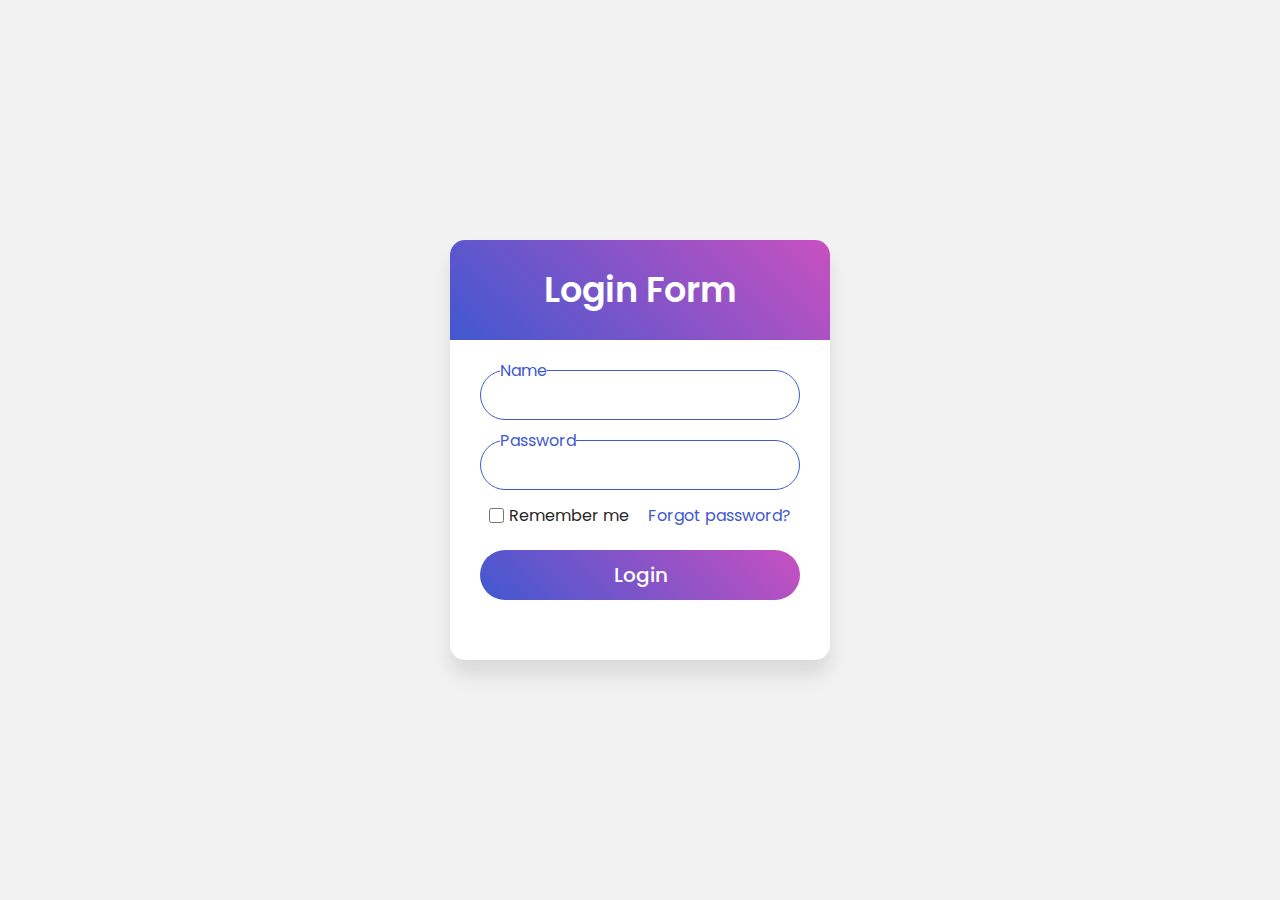
<file: index.html>
<!DOCTYPE html>
<!-- Created By CodingNepal -->
<html lang="en" dir="ltr">
   <head>
      <meta charset="utf-8">
      <title>Login</title>
      <link rel="stylesheet" href="login.css">
   </head>
   <body>
     <script src="js.js"></script>
      <div class="wrapper">
         <div class="title">
            Login Form
         </div>
         <form id="form_id" method="post" name="myform">
            <div class="field">
               <input type="text" id="username" name="username">
               <label >Name</label>
            </div>
            <div class="field">
               <input type="password" id="password" name="password">
               <label>Password</label>
            </div>
            <div class="content">
               <div class="checkbox">
                  <input type="checkbox" id="remember-me">
                  <label for="remember-me">Remember me</label>
               </div>
               <div class="pass-link">
                  <a href="#">Forgot password?</a>
               </div>
            </div>
            <div class="field">
               <input type="button" value="Login"  id="submit" onclick="validate()">
            </div>
             </form>
      </div>
   </body>
</html>
</file>
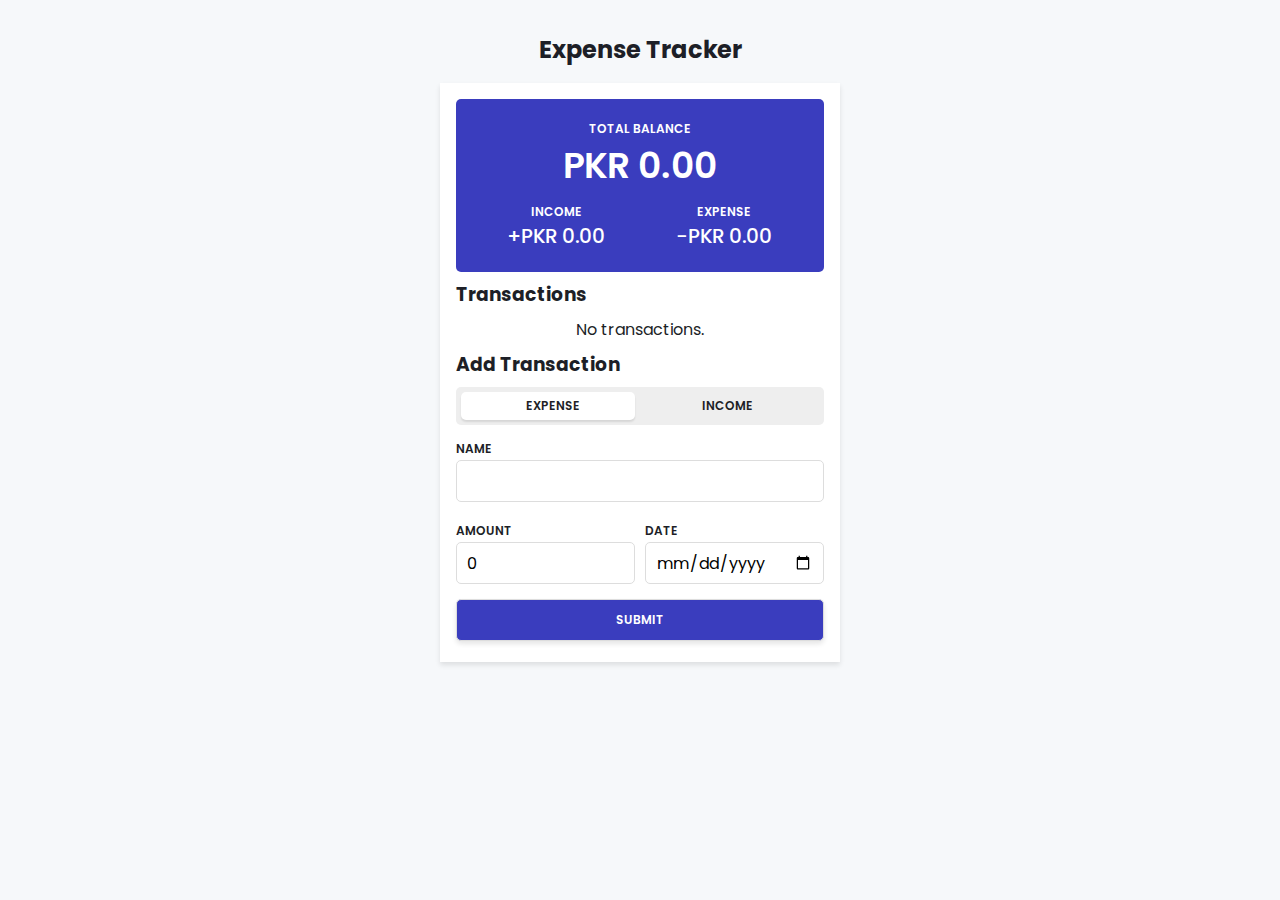
<file: login.html>
<!DOCTYPE html>
<html lang="en">
  <head>
    <meta charset="UTF-8" />
    <meta http-equiv="X-UA-Compatible" content="IE=edge" />
    <meta name="viewport" content="width=device-width, initial-scale=1.0" />
    <title>Expense Tracker</title>
    <link rel="stylesheet" href="style.css" />
  </head>
  <body>
    <h1>Expense Tracker</h1>

    <main>
      <header>
        <div>
          <h5>Total Balance</h5>
          <span id="balance">$0.00</span>
        </div>
        <div>
          <h5>Income</h5>
          <span id="income">$0.00</span>
        </div>
        <div>
          <h5>Expense</h5>
          <span id="expense">$0.00</span>
        </div>
      </header>

      <section>
        <h3>Transactions</h3>
        <ul id="transactionList"></ul>
        <div id="status"></div>
      </section>

      <section>
        <h3>Add Transaction</h3>

        <form id="transactionForm">
          <div>
            <label for="type">
              <input type="checkbox" name="type" id="type" />
              <div class="option">
                <span>Expense</span>
                <span>Income</span>
              </div>
            </label>
          </div>
          <div>
            <label for="name">Name</label>
            <input type="text" name="name" required />
          </div>
          <div>
            <label for="amount">Amount</label>
            <input
              type="number"
              name="amount"
              value="0"
              min="0.01"
              step="0.01"
              required
            />
          </div>
          <div>
            <label for="date">Date</label>
            <input type="date" name="date" required />
          </div>
          <button type="submit">Submit</button>
        </form>
      </section>
    </main>

    <script src="java.js"></script>
  </body>
</html>
</file>
<file: login.css>
@import url('https://fonts.googleapis.com/css?family=Poppins:400,500,600,700&display=swap');
*{
  max-width:100%;
  margin: 0;
  padding: 0;
  box-sizing: border-box;
  font-family: 'Poppins', sans-serif;
}
html,body{
  display: grid;
  height: 100%;
  width: 100%;
  place-items: center;
  background: #f2f2f2;
  /* background: linear-gradient(-135deg, #c850c0, #4158d0); */
}
::selection{
  background: #4158d0;
  color: #fff;
}
.wrapper{
  width: 380px;
  background: #fff;
  border-radius: 15px;
  box-shadow: 0px 15px 20px rgba(0,0,0,0.1);
}
.wrapper .title{
  font-size: 35px;
  font-weight: 600;
  text-align: center;
  line-height: 100px;
  color: #fff;
  user-select: none;
  border-radius: 15px 15px 0 0;
  background: linear-gradient(-135deg, #c850c0, #4158d0);
}
.wrapper form{
  padding: 10px 30px 50px 30px;
}
.wrapper form .field{
  height: 50px;
  width: 100%;
  margin-top: 20px;
  position: relative;
}
.wrapper form .field input{
  height: 100%;
  width: 100%;
  outline: none;
  font-size: 17px;
  padding-left: 20px;
  border: 1px solid lightgrey;
  border-radius: 25px;
  transition: all 0.3s ease;
}
.wrapper form .field input:focus,
form .field input:valid{
  border-color: #4158d0;
}
.wrapper form .field label{
  position: absolute;
  top: 50%;
  left: 20px;
  color: #999999;
  font-weight: 400;
  font-size: 17px;
  pointer-events: none;
  transform: translateY(-50%);
  transition: all 0.3s ease;
}
form .field input:focus ~ label,
form .field input:valid ~ label{
  top: 0%;
  font-size: 16px;
  color: #4158d0;
  background: #fff;
  transform: translateY(-50%);
}
form .content{
  display: flex;
  width: 100%;
  height: 50px;
  font-size: 16px;
  align-items: center;
  justify-content: space-around;
}
form .content .checkbox{
  display: flex;
  align-items: center;
  justify-content: center;
}
form .content input{
  width: 15px;
  height: 15px;
  background: red;
}
form .content label{
  color: #262626;
  user-select: none;
  padding-left: 5px;
}
form .content .pass-link{
  color: "";
}
form .field input[type="button"]{
  color: #fff;
  border: none;
  padding-left: 0;
  margin-top: -10px;
  font-size: 20px;
  font-weight: 500;
  cursor: pointer;
  background: linear-gradient(-135deg, #c850c0, #4158d0);
  transition: all 0.3s ease;
}
form .field input[type="submit"]:active{
  transform: scale(0.95);
}
form .signup-link{
  color: #262626;
  margin-top: 20px;
  text-align: center;
}
form .pass-link a,
form .signup-link a{
  color: #4158d0;
  text-decoration: none;
}
form .pass-link a:hover,
form .signup-link a:hover{
  text-decoration: underline;
}
</file>
<file: style.css>
@import url("https://fonts.googleapis.com/css2?family=Poppins:wght@400;500;600&display=swap");

:root {
  --bg-color: #f6f8fa;
  --text-color: #1d1f27;
  --main-color: #3a3dbe;
}

* {
  padding: 0;
  margin: 0;
  box-sizing: border-box;
}

body {
  padding: 2rem;
  font-family: "Poppins", sans-serif;
  background-color: var(--bg-color);
  color: var(--text-color);
}

h1 {
  text-align: center;
  font-size: 1.5rem;
}

h3,
header,
ul {
  margin-bottom: 0.5rem;
}

main {
  max-width: 400px;
  margin: 1rem auto;
  background-color: #fff;
  padding: 1rem;
  box-shadow: 0 3px 5px rgba(0, 0, 0, 0.1);
}

header {
  background-color: var(--main-color);
  color: #fff;
  padding: 1rem;
  text-align: center;
  border-radius: 5px;
  display: flex;
  flex-wrap: wrap;
}

header div {
  padding: 5px;
}

header div:first-child {
  flex-basis: 100%;
  font-size: 2.25rem;
  font-weight: 600;
}

header div:nth-child(n + 2) {
  flex-basis: 50%;
  font-size: 1.25rem;
  font-weight: 500;
}

header h5 {
  font-size: 0.75rem;
  font-weight: 600;
  text-transform: uppercase;
}

form {
  display: flex;
  flex-wrap: wrap;
  gap: 10px;
}

form input:not(#type),
form button {
  width: 100%;
  padding: 10px;
  border: 1px solid #ddd;
  border-radius: 5px;
  margin-bottom: 5px;
  height: 42px;
  font-family: "Poppins", sans-serif;
  font-size: 1rem;
}

form button {
  background-color: var(--main-color);
  color: #fff;
  font-size: 0.75rem;
  font-weight: 600;
  text-transform: uppercase;
  box-shadow: 0 3px 5px rgba(0, 0, 0, 0.1);
}

form label {
  font-size: 0.75rem;
  font-weight: 600;
  text-transform: uppercase;
}

form div:nth-child(-n + 2) {
  flex-basis: 100%;
}

form div:nth-child(n + 3) {
  flex-basis: calc(50% - 5px);
}

input#type {
  appearance: none;
  position: absolute;
}

.option {
  display: flex;
  align-items: center;
  justify-content: center;
  padding: 10px;
  background: #eee;
  border-radius: 5px;
  position: relative;
}

.option span {
  width: 50%;
  text-align: center;
  cursor: pointer;
  z-index: 2;
}

.option::before {
  content: "";
  position: absolute;
  top: 5px;
  left: 0;
  background-color: #fff;
  height: calc(100% - 10px);
  width: calc(50% - 10px);
  transform: translateX(5px);
  border-radius: inherit;
  box-shadow: 0 2px 2px rgba(0, 0, 0, 0.1);
  transition: all 200ms;
}

input#type:checked ~ .option::before {
  left: 50%;
}

ul {
  list-style-type: none;
}

ul li {
  display: flex;
  justify-content: space-between;
  align-items: flex-start;
  padding: 5px 10px;
  position: relative;
}

ul li:hover {
  background: rgba(0, 0, 0, 0.1);
}

.name {
  flex: 1;
}

.name h4 {
  font-size: 1rem;
  font-weight: 600;
  text-transform: capitalize;
}

.name p {
  font-size: 0.8rem;
  color: #555;
}

.amount {
  font-weight: 600;
}

.amount.income {
  color: yellowgreen;
}

.amount.expense {
  color: indianred;
}

.action {
  position: absolute;
  top: 0;
  right: 0;
  background-color: #f00;
  color: #fff;
  height: 100%;
  width: 50px;
  display: grid;
  place-items: center;
  transform: scaleX(0);
  transform-origin: right;
  transition: all 300ms;
}

ul li:hover .action {
  transform: scaleX(1);
}

.action svg {
  width: 36px;
  height: 36px;
  cursor: pointer;
}

#status {
  text-align: center;
  margin-bottom: 0.5rem;
}
</file>
